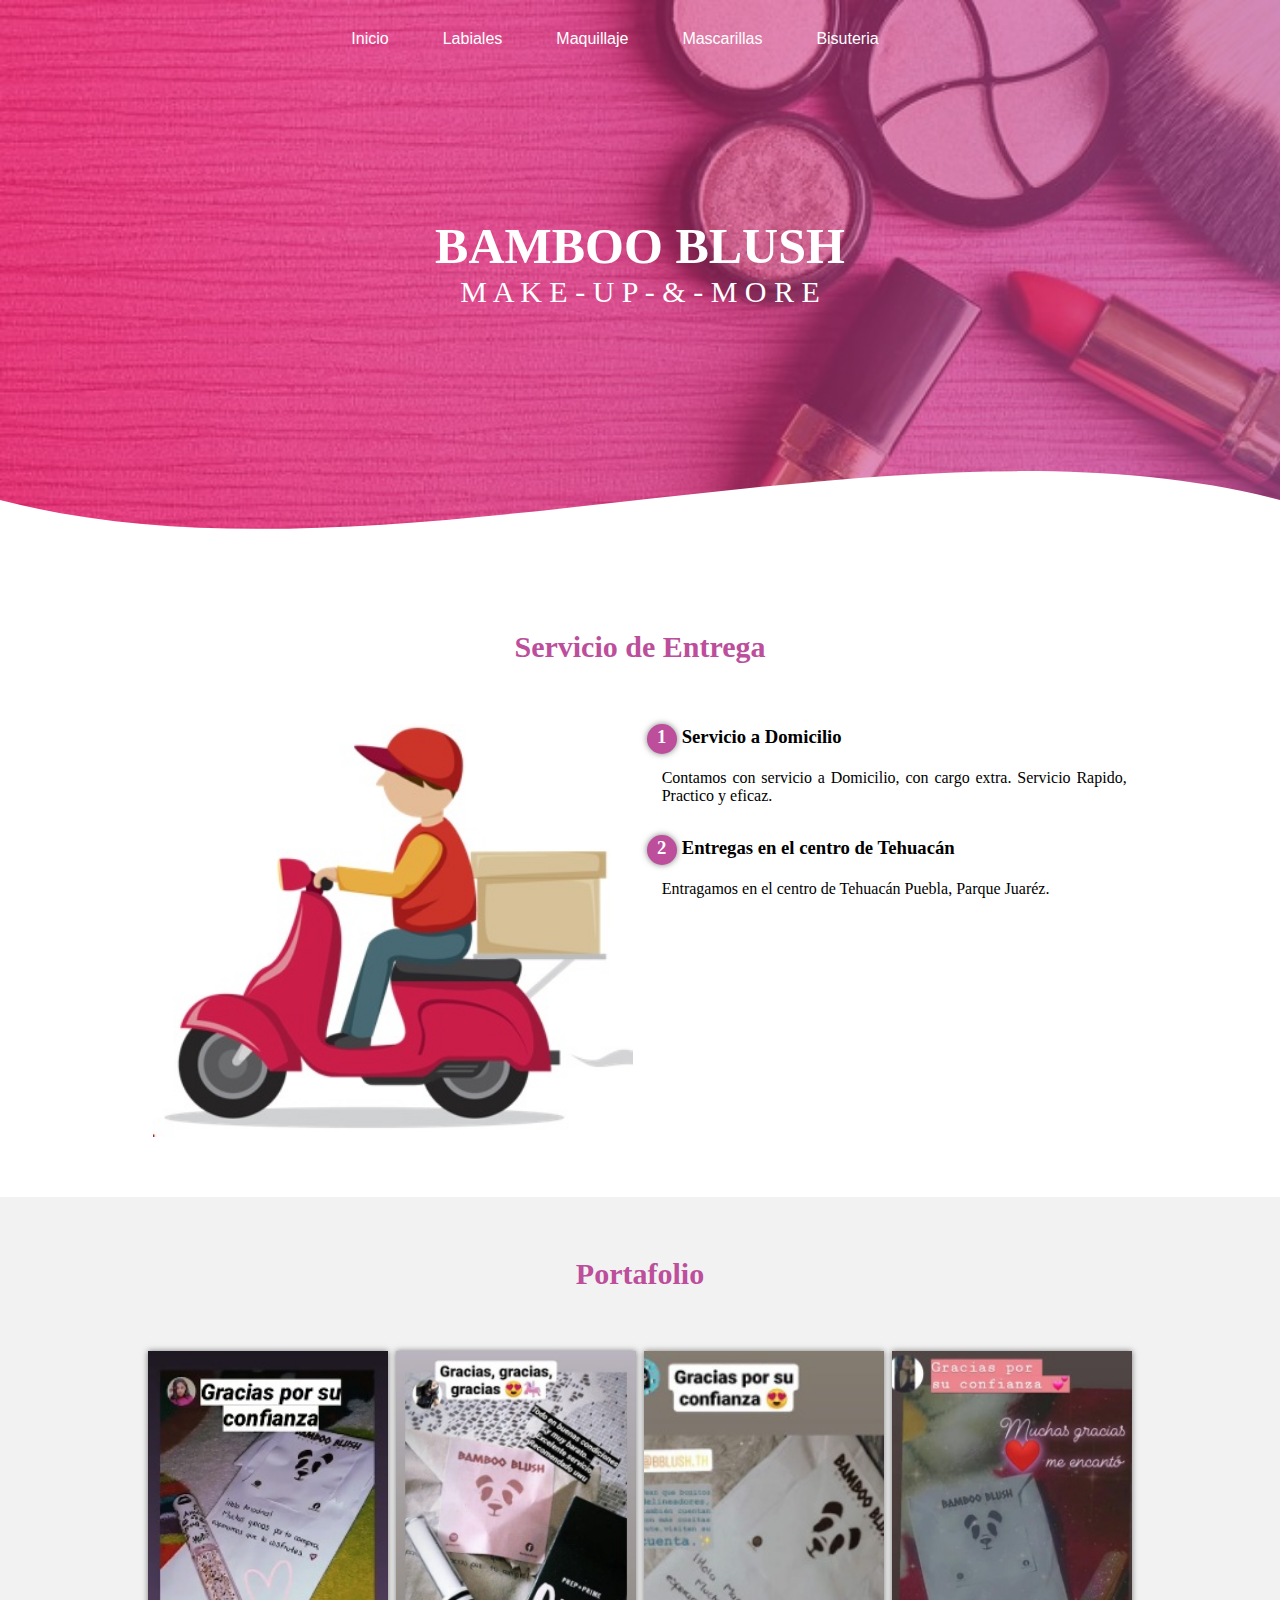
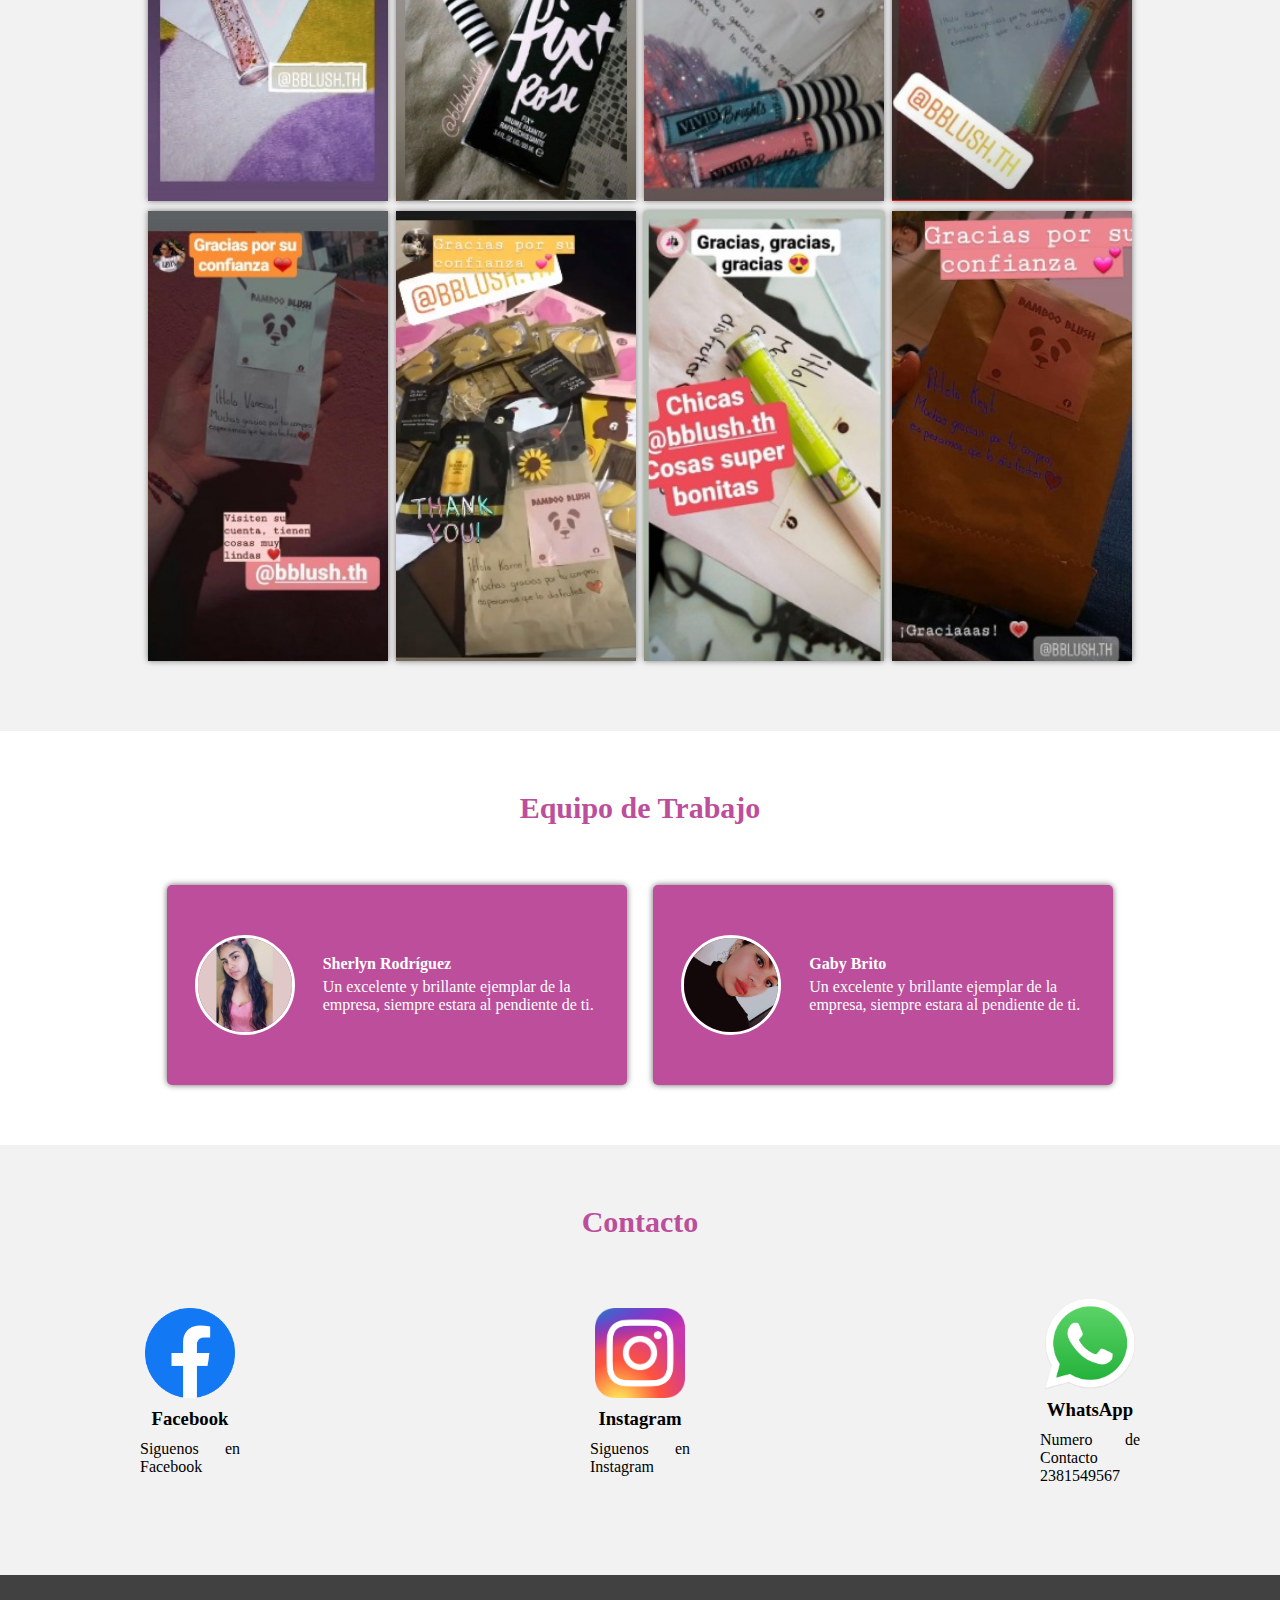
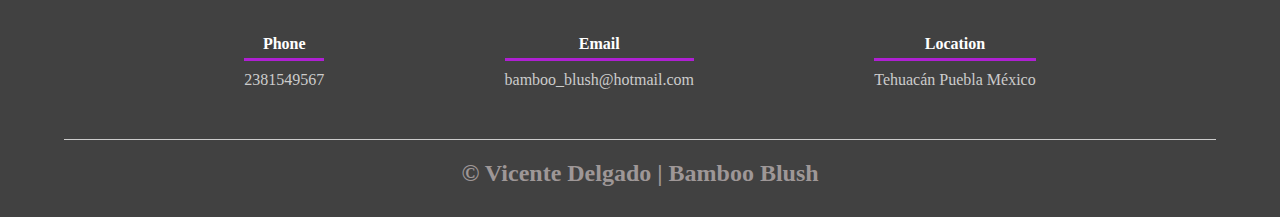
<file: index.html>
<html lang="es">

<head>
    <title>Bamboo Blush</title>
    <meta charset="UTF-8">
    <meta name="viewport" content="width=device-width, initial-scale=1.0">
    <meta http-equiv="X-UA-Compatible" content="ie-edge">
    <link rel="shortcut icon" href="../img/icon.png" type="image/x-icon">
    <link rel="stylesheet" href="../css/estilo.css">
</head>

<body>
    <header>
        <nav>
            <a href="../public_html/index.html">Inicio</a>
            <a href="../public_html/labiales.html">Labiales</a>
            <a href="../public_html/Maquillaje.html">Maquillaje</a>
            <a href="../public_html/mascarillas.html">Mascarillas</a>
            <a href="../public_html/Bisuteria.html">Bisuteria</a>
        </nav>
        <section class="textos-header">
            <h1>BAMBOO BLUSH</h1>
            <h2>M A K E - U P - & - M O R E</h2>
        </section>
        <div class="wave" style="height: 150px; overflow: hidden;"><svg viewBox="0 0 500 150" preserveAspectRatio="none"
                style="height: 100%; width: 100%;">
                <path d="M0.00,49.98 C150.00,150.00 349.20,-50.00 500.00,49.98 L500.00,150.00 L0.00,150.00 Z"
                    style="stroke: none; fill: #fff;"></path>
            </svg></div>
    </header>
    <main>
        <section class="contenedor sobre-nosotros">
            <h2 class="titulo">Servicio de Entrega</h2>
            <div class="contenedor-sobre-nosotros">
                <img src="../img/moto.jpg" alt="" class="imagen-about-us">
                <div class="contenido-textos">
                    <h3><span>1</span>Servicio a Domicilio</h3>
                    <p>Contamos con servicio a Domicilio, con cargo extra. Servicio Rapido, Practico y eficaz.</p>
                    <h3><span>2</span>Entregas en el centro de Tehuacán</h3>
                    <p>Entragamos en el centro de Tehuacán Puebla, Parque Juaréz.</p>
                </div>
            </div>
        </section>
        <section class="portafolio">
                <div class="contenedor">
                    <h2 class="titulo">Portafolio</h2>
                    <div class="galeria-port">
                        <div class="imagen-port">
                            <img src="../img/img1.jpg" alt="">
                            <div class="hover-galeria">
                                <img src="../img/icono1.png" alt="">
                                <p>Nuestro trabajo</p>
                            </div>
                        </div>
                        <div class="imagen-port">
                            <img src="../img/img2.jpg" alt="">
                            <div class="hover-galeria">
                                <img src="../img/icono1.png" alt="">
                                <p>Nuestro trabajo</p>
                            </div>
                        </div>
                        <div class="imagen-port">
                            <img src="../img/img3.jpg" alt="">
                            <div class="hover-galeria">
                                <img src="../img/icono1.png" alt="">
                                <p>Nuestro trabajo</p>
                            </div>
                        </div>
                        <div class="imagen-port">
                            <img src="../img/img4.jpg" alt="">
                            <div class="hover-galeria">
                                <img src="../img/icono1.png" alt="">
                                <p>Nuestro trabajo</p>
                            </div>
                        </div>
                        <div class="imagen-port">
                            <img src="../img/img5.jpg" alt="">
                            <div class="hover-galeria">
                                <img src="../img/icono1.png" alt="">
                                <p>Nuestro trabajo</p>
                            </div>
                        </div>
                        <div class="imagen-port">
                            <img src="../img/img6.jpg" alt="">
                            <div class="hover-galeria">
                                <img src="../img/icono1.png" alt="">
                                <p>Nuestro trabajo</p>
                            </div>
                        </div>
                        <div class="imagen-port">
                            <img src="../img/img7.jpg" alt="">
                            <div class="hover-galeria">
                                <img src="../img/icono1.png" alt="">
                                <p>Nuestro trabajo</p>
                            </div>
                        </div>
                        <div class="imagen-port">
                            <img src="../img/img8.jpg" alt="">
                            <div class="hover-galeria">
                                <img src="../img/icono1.png" alt="">
                                <p>Nuestro trabajo</p>
                            </div>
                        </div>
                    </div>
                </div>
            </section>
        <section class="clientes contenedor">
            <h2 class="titulo">Equipo de Trabajo</h2>
            <div class="cards">
                <div class="card">
                    <img src="../img/persona1.jpg" alt="">
                    <div class="contenido-texto-card">
                        <h4>Sherlyn Rodríguez</h4>
                        <p>Un excelente y brillante ejemplar de la empresa, siempre estara al pendiente de ti.</p>
                    </div>
                </div>
                <div class="card">
                    <img src="../img/persona2.jpg" alt="">
                    <div class="contenido-texto-card">
                        <h4>Gaby Brito</h4>
                        <p>Un excelente y brillante ejemplar de la empresa, siempre estara al pendiente de ti.</p>
                    </div>
                </div>
            </div>
        </section>
        <section class="about-services">
            <div class="contenedor">
                <h2 class="titulo">Contacto</h2>
                <div class="servicio-cont">
                    <div class="servicio-ind">
                        <img src="../img/face.jpg" alt="">
                        <h3>Facebook</h3>
                        <p>Siguenos en Facebook</p>
                    </div>
                    <div class="servicio-ind">
                        <img src="../img/insta.png" alt="">
                        <h3>Instagram</h3>
                        <p>Siguenos en Instagram</p>
                    </div>
                    <div class="servicio-ind">
                        <img src="../img/whats.png" alt="">
                        <h3>WhatsApp</h3>
                        <p>Numero de Contacto 2381549567</p>
                    </div>
                </div>
            </div>
        </section>
    </main>
    <footer>
        <div class="contenedor-footer">
            <div class="content-foo">
                <h4>Phone</h4>
                <p>2381549567</p>
            </div>
            <div class="content-foo">
                <h4>Email</h4>
                <p>bamboo_blush@hotmail.com</p>
            </div>
            <div class="content-foo">
                <h4>Location</h4>
                <p>Tehuacán Puebla México</p>
            </div>
        </div>
        <h2 class="titulo-final">&copy; Vicente Delgado | Bamboo Blush</h2>
    </footer>

</body>

</html>
</file>
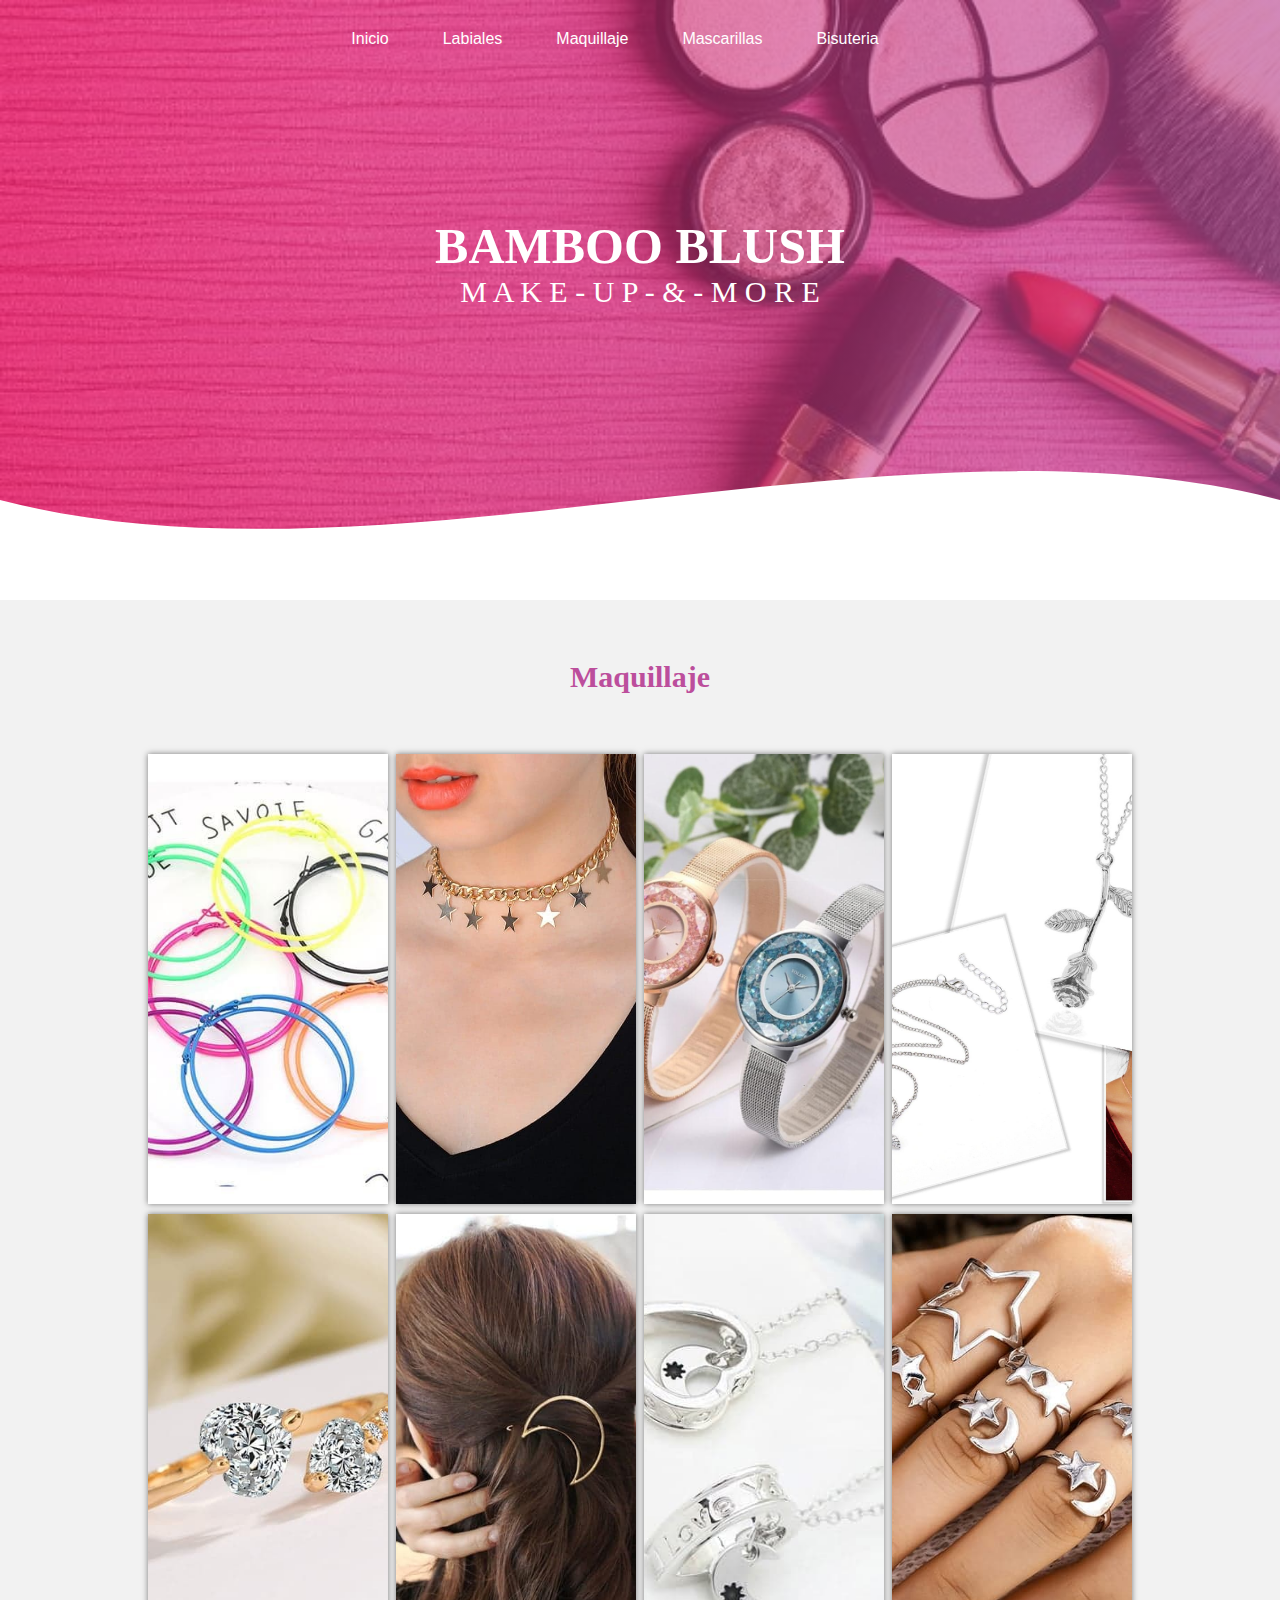
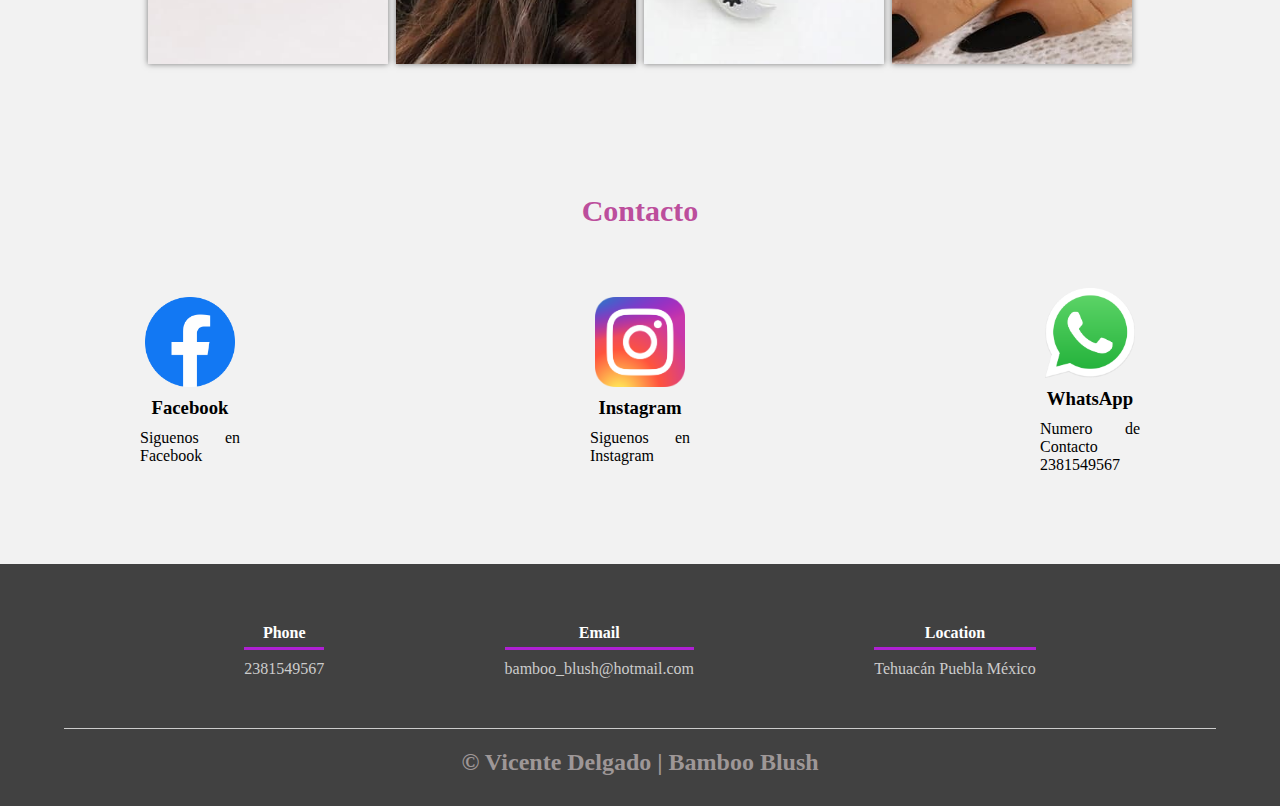
<file: public_html/Bisuteria.html>
<html lang="es">

<head>
    <title>Bamboo Blush</title>
    <meta charset="UTF-8">
    <meta name="viewport" content="width=device-width, initial-scale=1.0">
    <meta http-equiv="X-UA-Compatible" content="ie-edge">
    <link rel="shortcut icon" href="../img/icon.png" type="image/x-icon">
    <link rel="stylesheet" href="../css/estilolabi.css">
</head>

<body>
    <header>
        <nav>
            <a href="../public_html/index.html">Inicio</a>
            <a href="../public_html/labiales.html">Labiales</a>
            <a href="../public_html/Maquillaje.html">Maquillaje</a>
            <a href="../public_html/mascarillas.html">Mascarillas</a>
            <a href="../public_html/Bisuteria.html">Bisuteria</a>
        </nav>
        <section class="textos-header">
            <h1>BAMBOO BLUSH</h1>
            <h2>M A K E - U P - & - M O R E</h2>
        </section>
        <div class="wave" style="height: 150px; overflow: hidden;"><svg viewBox="0 0 500 150" preserveAspectRatio="none"
                style="height: 100%; width: 100%;">
                <path d="M0.00,49.98 C150.00,150.00 349.20,-50.00 500.00,49.98 L500.00,150.00 L0.00,150.00 Z"
                    style="stroke: none; fill: #fff;"></path>
            </svg></div>
    </header>
    <section class="portafolio">
        <div class="contenedor">
            <div class="fondo2">
                    <h2 class="titulo">Maquillaje</h2>
                <div class="galeria-port">
                    <div class="imagen-port">
                        <img src="../img/bis1.jpg" alt="">
                    </div>
                    <div class="imagen-port">
                        <img src="../img/bis2.jpg" alt="">
                    </div>
                    <div class="imagen-port">
                        <img src="../img/bis3.jpg" alt="">
                        </div>
                    <div class="imagen-port">
                        <img src="../img/bis4.jpg" alt=""> 
                    </div>
                    <div class="imagen-port">
                        <img src="../img/bis5.jpg" alt="">
                    </div>
                    <div class="imagen-port">
                        <img src="../img/bis6.jpg" alt="">
                    </div>
                    <div class="imagen-port">
                        <img src="../img/bis7.jpg" alt="">
                    </div>
                    <div class="imagen-port">
                        <img src="../img/bis8.jpg" alt="">
                        </div>
                    </div>
                </div>
            </div>
        </div>
    </section>
    <section class="about-services">
            <div class="contenedor">
                <h2 class="titulo">Contacto</h2>
                <div class="servicio-cont">
                    <div class="servicio-ind">
                        <img src="../img/face.jpg" alt="">
                        <h3>Facebook</h3>
                        <p>Siguenos en Facebook</p>
                    </div>
                    <div class="servicio-ind">
                        <img src="../img/insta.png" alt="">
                        <h3>Instagram</h3>
                        <p>Siguenos en Instagram</p>
                    </div>
                    <div class="servicio-ind">
                        <img src="../img/whats.png" alt="">
                        <h3>WhatsApp</h3>
                        <p>Numero de Contacto 2381549567</p>
                    </div>
                </div>
            </div>
        </section>
    </main>
    <footer>
        <div class="contenedor-footer">
            <div class="content-foo">
                <h4>Phone</h4>
                <p>2381549567</p>
            </div>
            <div class="content-foo">
                <h4>Email</h4>
                <p>bamboo_blush@hotmail.com</p>
            </div>
            <div class="content-foo">
                <h4>Location</h4>
                <p>Tehuacán Puebla México</p>
            </div>
        </div>
        <h2 class="titulo-final">&copy; Vicente Delgado | Bamboo Blush</h2>
    </footer>

</body>

</html>
</file>
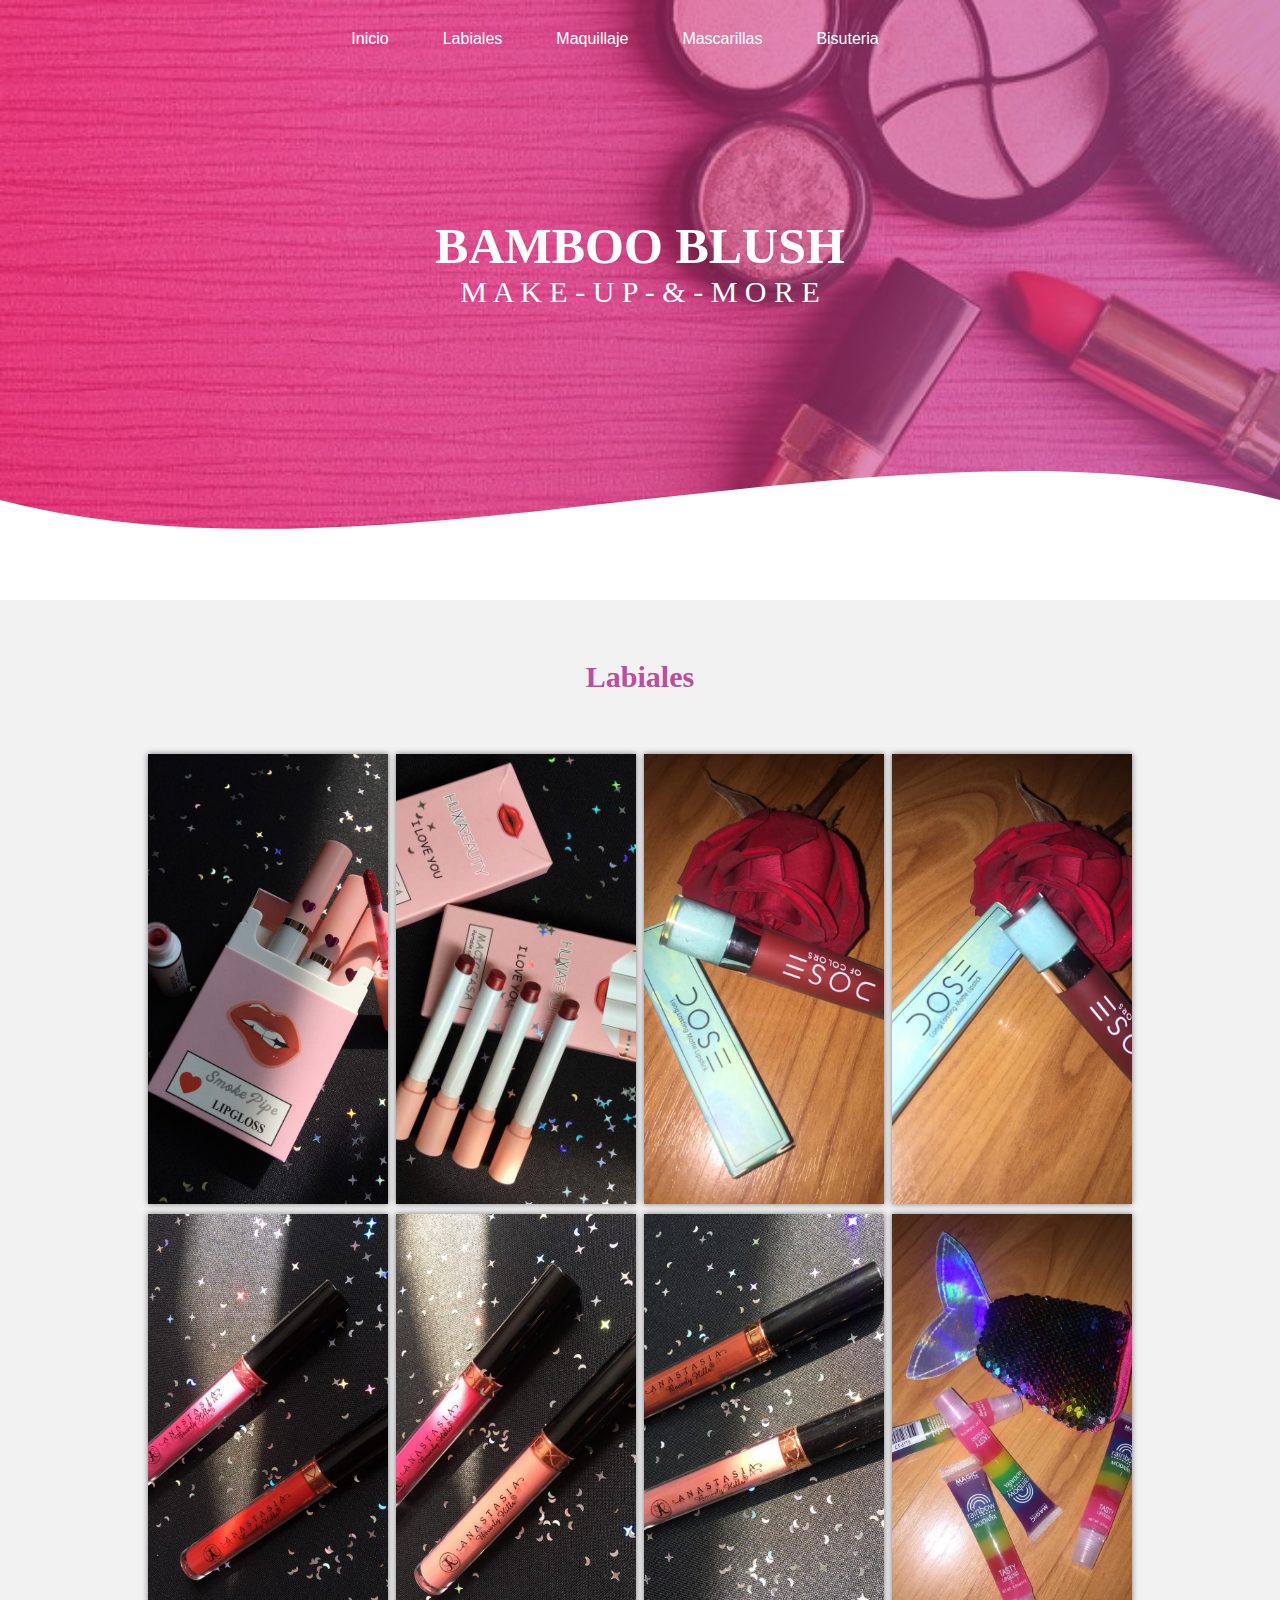
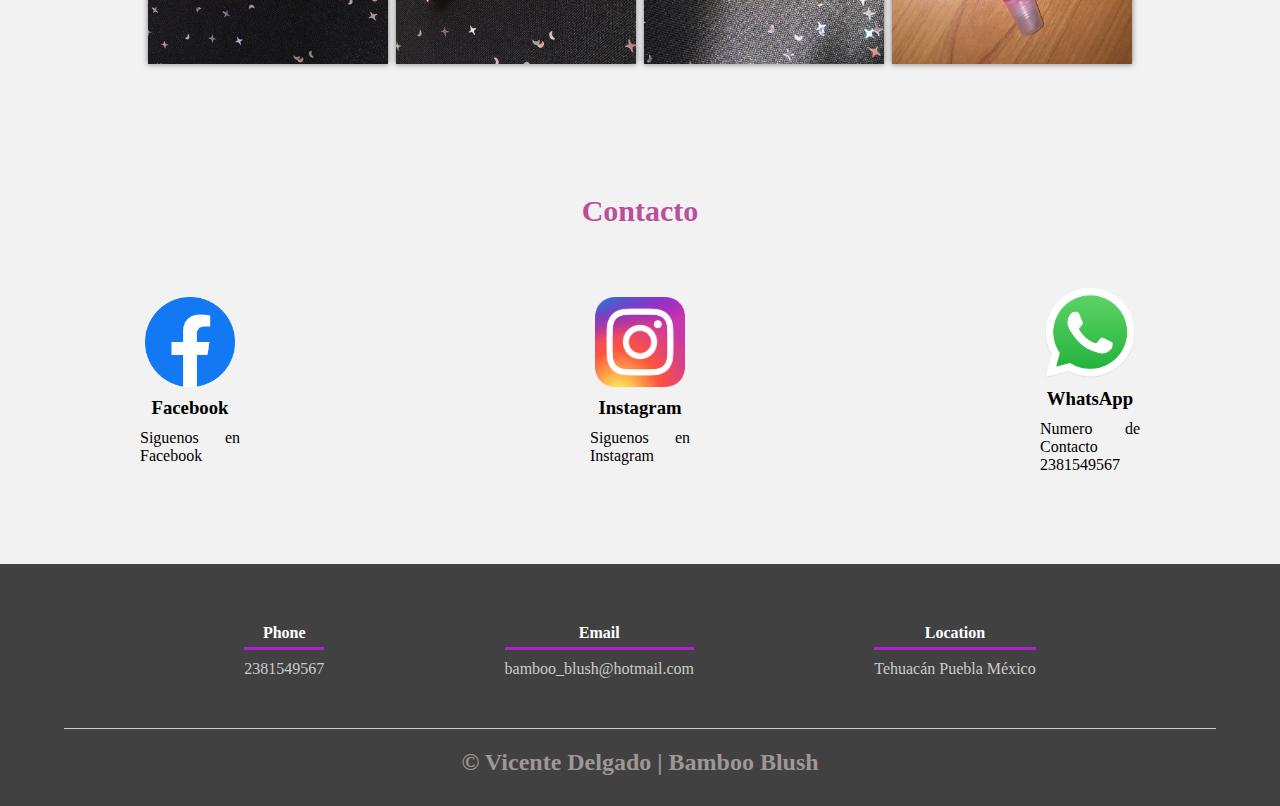
<file: public_html/labiales.html>
<html lang="es">

<head>
    <title>Bamboo Blush</title>
    <meta charset="UTF-8">
    <meta name="viewport" content="width=device-width, initial-scale=1.0">
    <meta http-equiv="X-UA-Compatible" content="ie-edge">
    <link rel="shortcut icon" href="../img/icon.png" type="image/x-icon">
    <link rel="stylesheet" href="../css/estilolabi.css">
</head>

<body>
    <header>
        <nav>
            <a href="../public_html/index.html">Inicio</a>
            <a href="../public_html/labiales.html">Labiales</a>
            <a href="../public_html/Maquillaje.html">Maquillaje</a>
            <a href="../public_html/mascarillas.html">Mascarillas</a>
            <a href="../public_html/Bisuteria.html">Bisuteria</a>
        </nav>
        <section class="textos-header">
            <h1>BAMBOO BLUSH</h1>
            <h2>M A K E - U P - & - M O R E</h2>
        </section>
        <div class="wave" style="height: 150px; overflow: hidden;"><svg viewBox="0 0 500 150" preserveAspectRatio="none"
                style="height: 100%; width: 100%;">
                <path d="M0.00,49.98 C150.00,150.00 349.20,-50.00 500.00,49.98 L500.00,150.00 L0.00,150.00 Z"
                    style="stroke: none; fill: #fff;"></path>
            </svg></div>
    </header>
    <section class="portafolio">
        <div class="contenedor">
            <div class="fondo2">
                    <h2 class="titulo">Labiales</h2>
                <div class="galeria-port">
                    <div class="imagen-port">
                        <img src="../img/lab1.jpg" alt="">
                    </div>
                    <div class="imagen-port">
                        <img src="../img/lab2.jpg" alt="">
                    </div>
                    <div class="imagen-port">
                        <img src="../img/lab3.jpg" alt="">
                        </div>
                    <div class="imagen-port">
                        <img src="../img/lab4.jpg" alt=""> 
                    </div>
                    <div class="imagen-port">
                        <img src="../img/lab5.jpg" alt="">
                    </div>
                    <div class="imagen-port">
                        <img src="../img/lab6.jpg" alt="">
                    </div>
                    <div class="imagen-port">
                        <img src="../img/lab7.jpg" alt="">
                    </div>
                    <div class="imagen-port">
                        <img src="../img/lab8.jpg" alt="">
                        </div>
                    </div>
                </div>
            </div>
        </div>
    </section>
    <section class="about-services">
            <div class="contenedor">
                <h2 class="titulo">Contacto</h2>
                <div class="servicio-cont">
                    <div class="servicio-ind">
                        <img src="../img/face.jpg" alt="">
                        <h3>Facebook</h3>
                        <p>Siguenos en Facebook</p>
                    </div>
                    <div class="servicio-ind">
                        <img src="../img/insta.png" alt="">
                        <h3>Instagram</h3>
                        <p>Siguenos en Instagram</p>
                    </div>
                    <div class="servicio-ind">
                        <img src="../img/whats.png" alt="">
                        <h3>WhatsApp</h3>
                        <p>Numero de Contacto 2381549567</p>
                    </div>
                </div>
            </div>
        </section>
    </main>
    <footer>
        <div class="contenedor-footer">
            <div class="content-foo">
                <h4>Phone</h4>
                <p>2381549567</p>
            </div>
            <div class="content-foo">
                <h4>Email</h4>
                <p>bamboo_blush@hotmail.com</p>
            </div>
            <div class="content-foo">
                <h4>Location</h4>
                <p>Tehuacán Puebla México</p>
            </div>
        </div>
        <h2 class="titulo-final">&copy; Vicente Delgado | Bamboo Blush</h2>
    </footer>

</body>

</html>
</file>
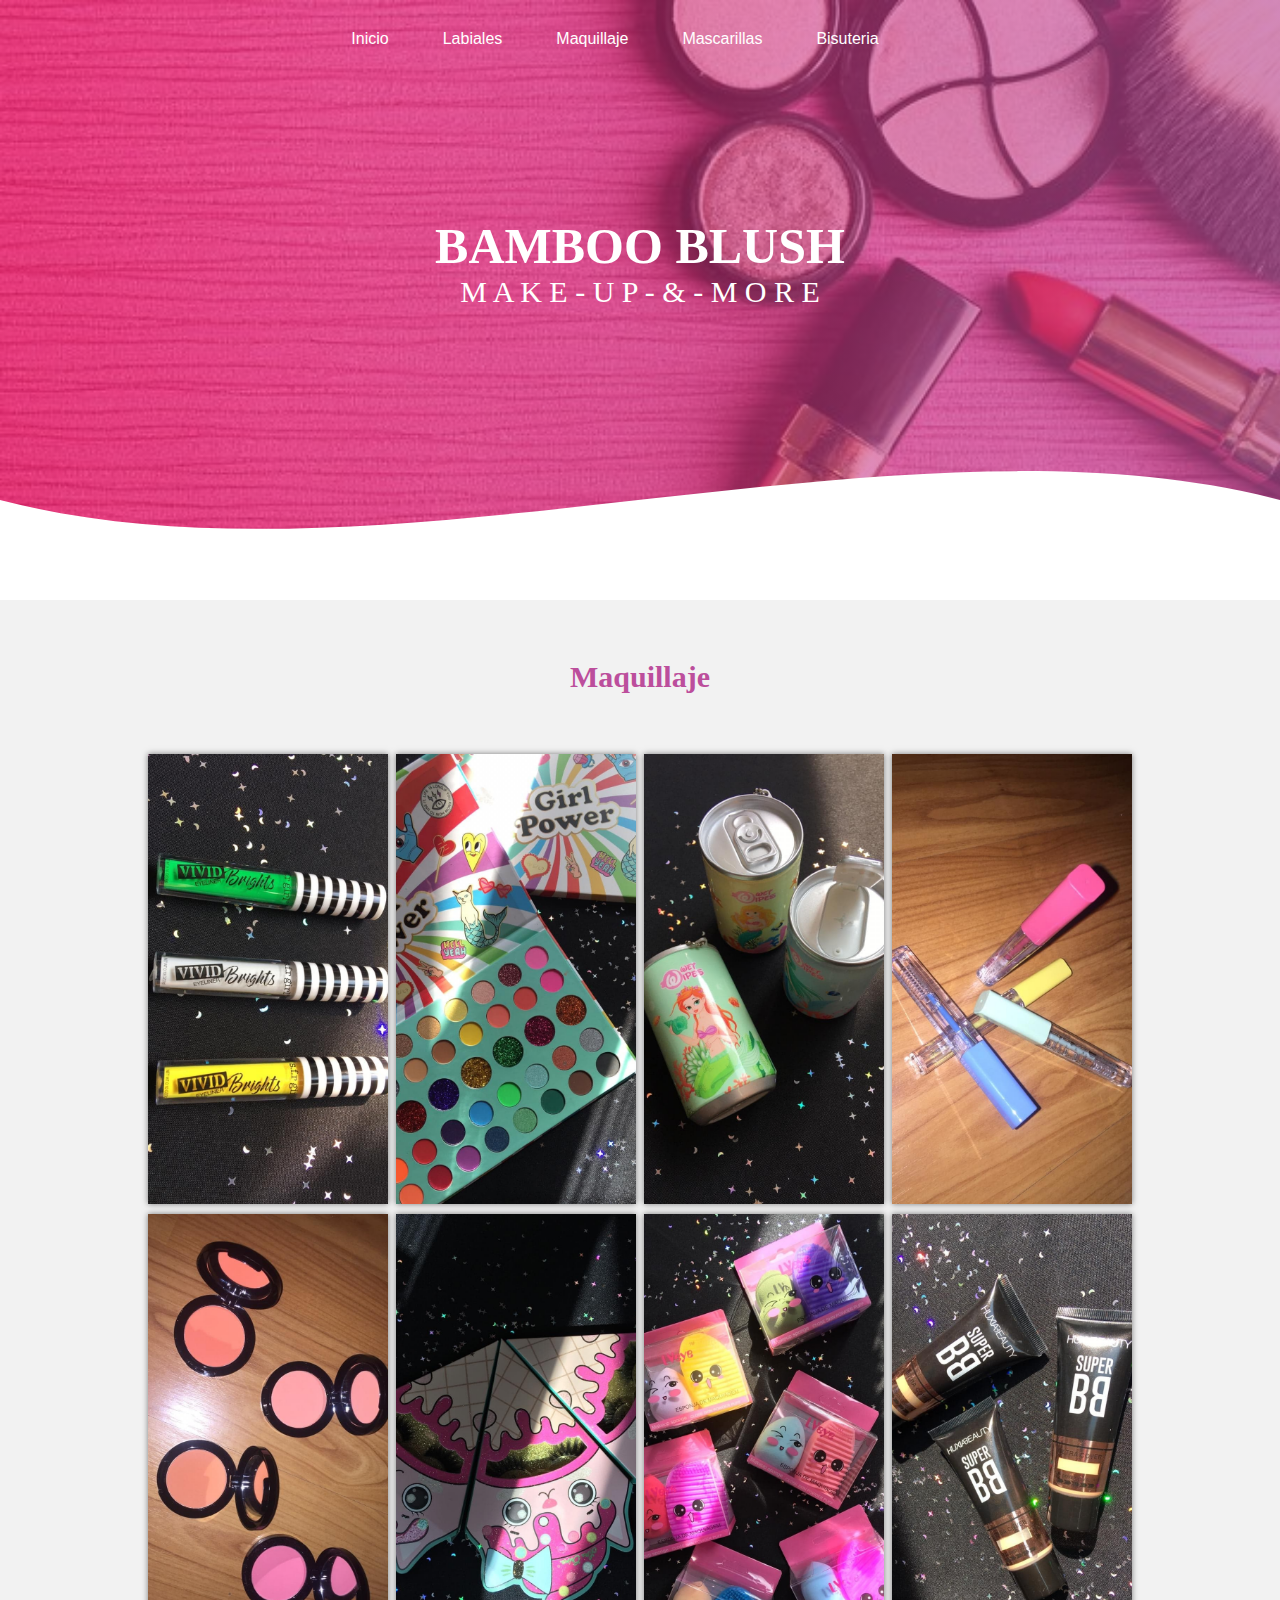
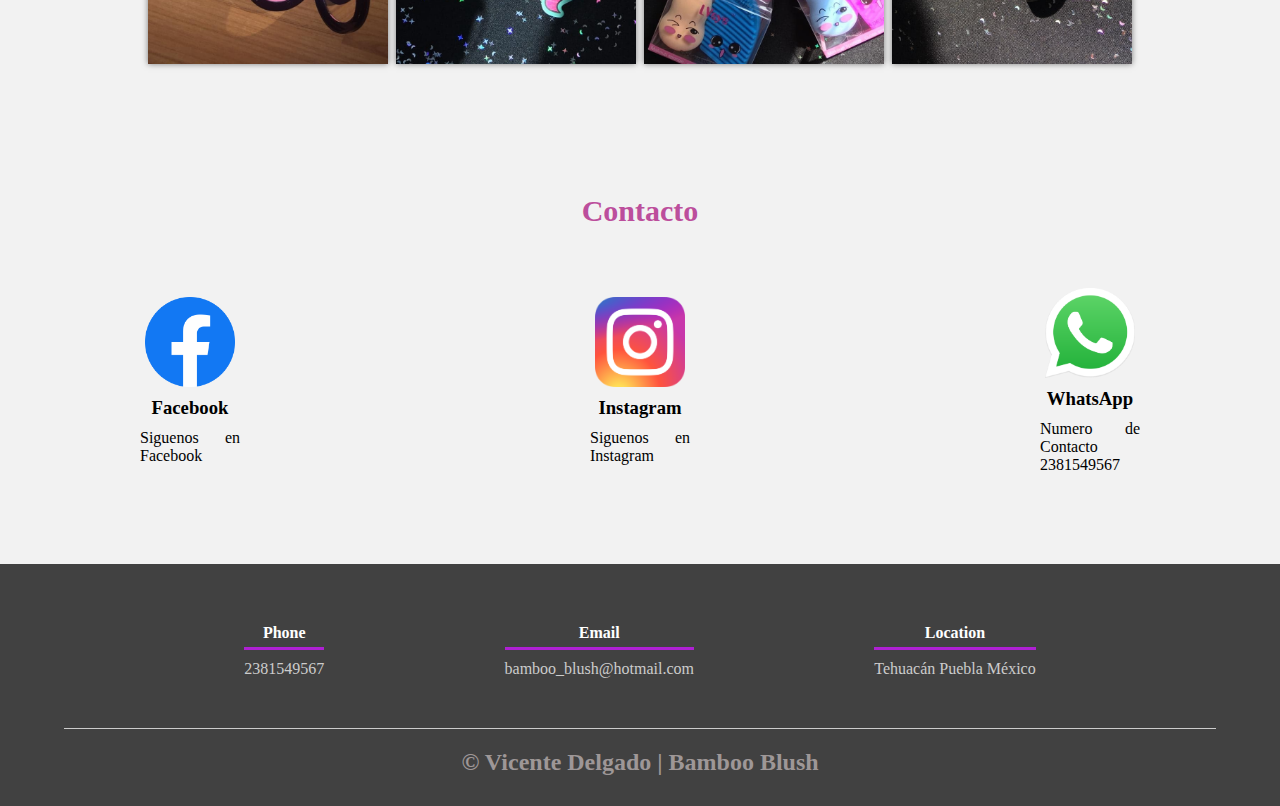
<file: public_html/Maquillaje.html>
<html lang="es">

<head>
    <title>Bamboo Blush</title>
    <meta charset="UTF-8">
    <meta name="viewport" content="width=device-width, initial-scale=1.0">
    <meta http-equiv="X-UA-Compatible" content="ie-edge">
    <link rel="shortcut icon" href="../img/icon.png" type="image/x-icon">
    <link rel="stylesheet" href="../css/estilolabi.css">
</head>

<body>
    <header>
        <nav>
            <a href="../public_html/index.html">Inicio</a>
            <a href="../public_html/labiales.html">Labiales</a>
            <a href="../public_html/Maquillaje.html">Maquillaje</a>
            <a href="../public_html/mascarillas.html">Mascarillas</a>
            <a href="../public_html/Bisuteria.html">Bisuteria</a>
        </nav>
        <section class="textos-header">
            <h1>BAMBOO BLUSH</h1>
            <h2>M A K E - U P - & - M O R E</h2>
        </section>
        <div class="wave" style="height: 150px; overflow: hidden;"><svg viewBox="0 0 500 150" preserveAspectRatio="none"
                style="height: 100%; width: 100%;">
                <path d="M0.00,49.98 C150.00,150.00 349.20,-50.00 500.00,49.98 L500.00,150.00 L0.00,150.00 Z"
                    style="stroke: none; fill: #fff;"></path>
            </svg></div>
    </header>
    <section class="portafolio">
        <div class="contenedor">
            <div class="fondo2">
                    <h2 class="titulo">Maquillaje</h2>
                <div class="galeria-port">
                    <div class="imagen-port">
                        <img src="../img/maq1.jpg" alt="">
                    </div>
                    <div class="imagen-port">
                        <img src="../img/maq2.jpg" alt="">
                    </div>
                    <div class="imagen-port">
                        <img src="../img/maq3.jpg" alt="">
                        </div>
                    <div class="imagen-port">
                        <img src="../img/maq4.jpg" alt=""> 
                    </div>
                    <div class="imagen-port">
                        <img src="../img/maq5.jpg" alt="">
                    </div>
                    <div class="imagen-port">
                        <img src="../img/maq6.jpg" alt="">
                    </div>
                    <div class="imagen-port">
                        <img src="../img/maq.jpg" alt="">
                    </div>
                    <div class="imagen-port">
                        <img src="../img/maq8.jpg" alt="">
                        </div>
                    </div>
                </div>
            </div>
        </div>
    </section>
    <section class="about-services">
            <div class="contenedor">
                <h2 class="titulo">Contacto</h2>
                <div class="servicio-cont">
                    <div class="servicio-ind">
                        <img src="../img/face.jpg" alt="">
                        <h3>Facebook</h3>
                        <p>Siguenos en Facebook</p>
                    </div>
                    <div class="servicio-ind">
                        <img src="../img/insta.png" alt="">
                        <h3>Instagram</h3>
                        <p>Siguenos en Instagram</p>
                    </div>
                    <div class="servicio-ind">
                        <img src="../img/whats.png" alt="">
                        <h3>WhatsApp</h3>
                        <p>Numero de Contacto 2381549567</p>
                    </div>
                </div>
            </div>
        </section>
    </main>
    <footer>
        <div class="contenedor-footer">
            <div class="content-foo">
                <h4>Phone</h4>
                <p>2381549567</p>
            </div>
            <div class="content-foo">
                <h4>Email</h4>
                <p>bamboo_blush@hotmail.com</p>
            </div>
            <div class="content-foo">
                <h4>Location</h4>
                <p>Tehuacán Puebla México</p>
            </div>
        </div>
        <h2 class="titulo-final">&copy; Vicente Delgado | Bamboo Blush</h2>
    </footer>

</body>

</html>
</file>
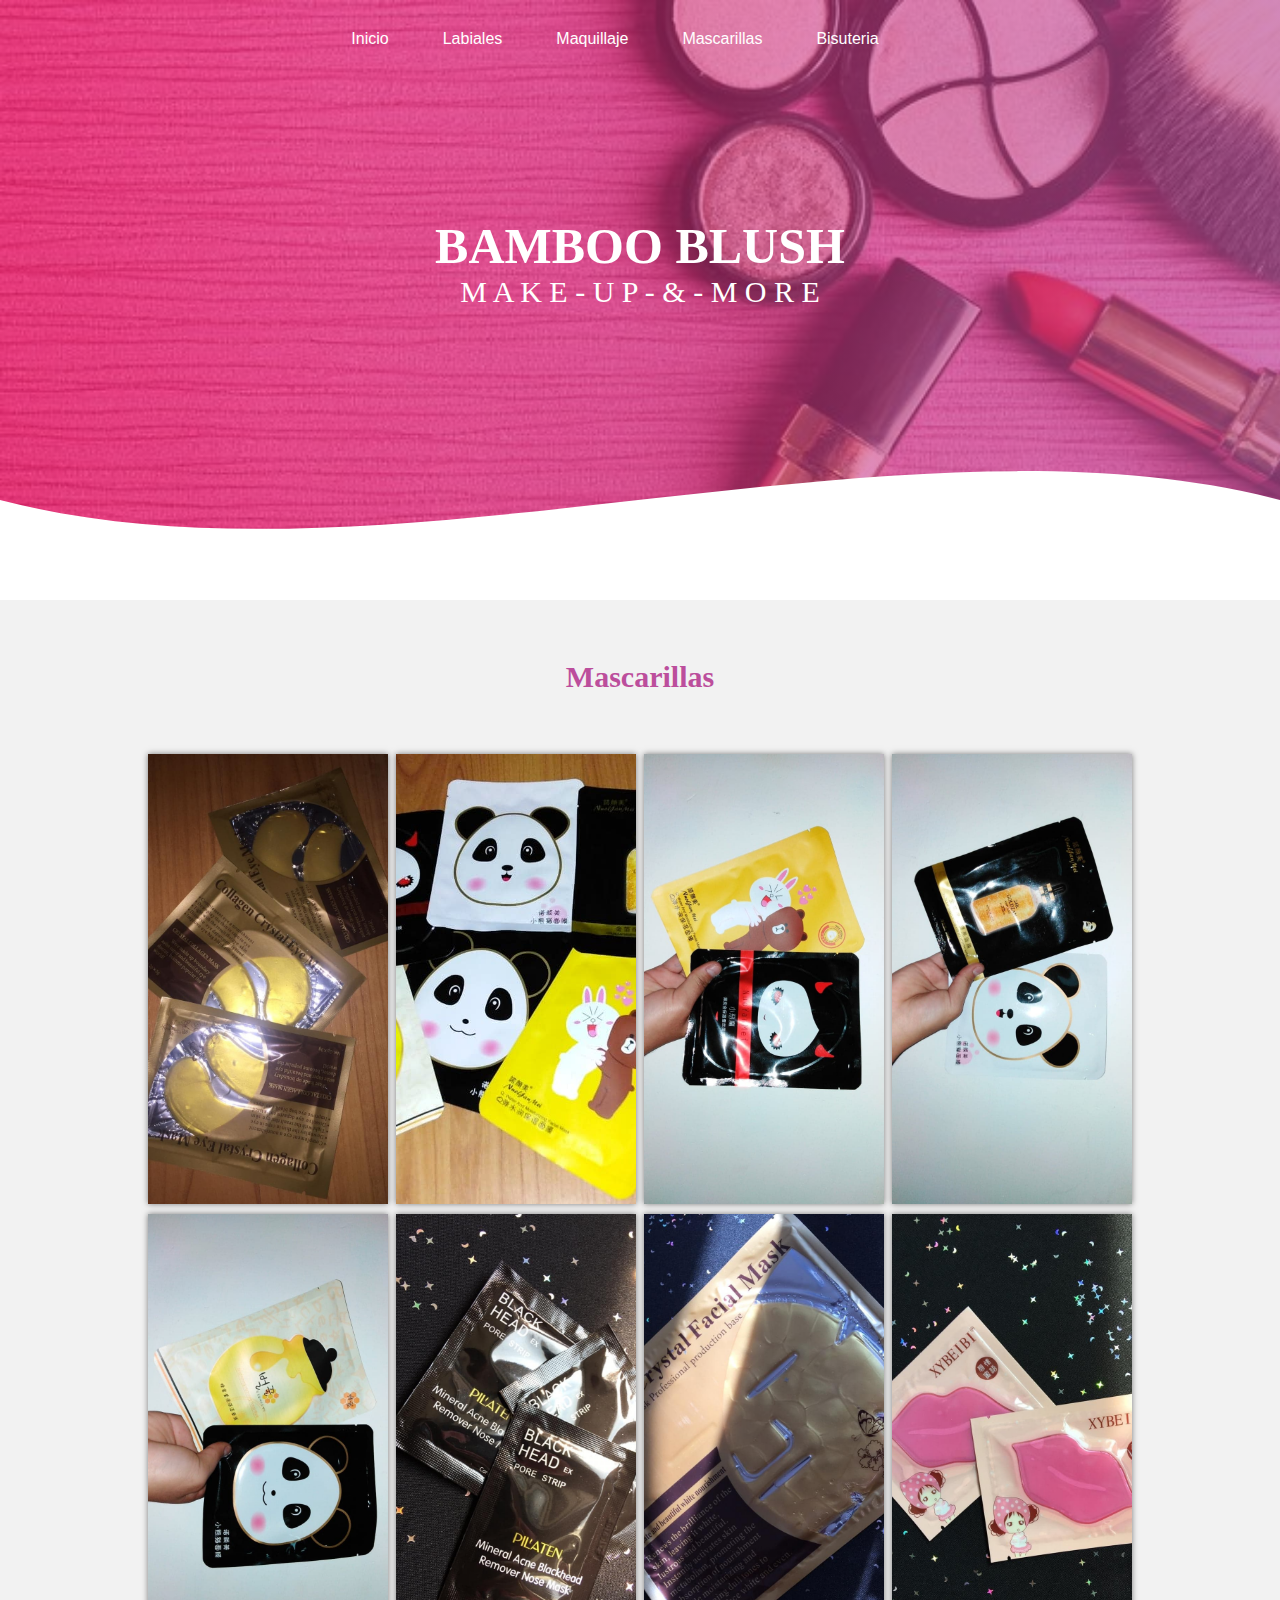
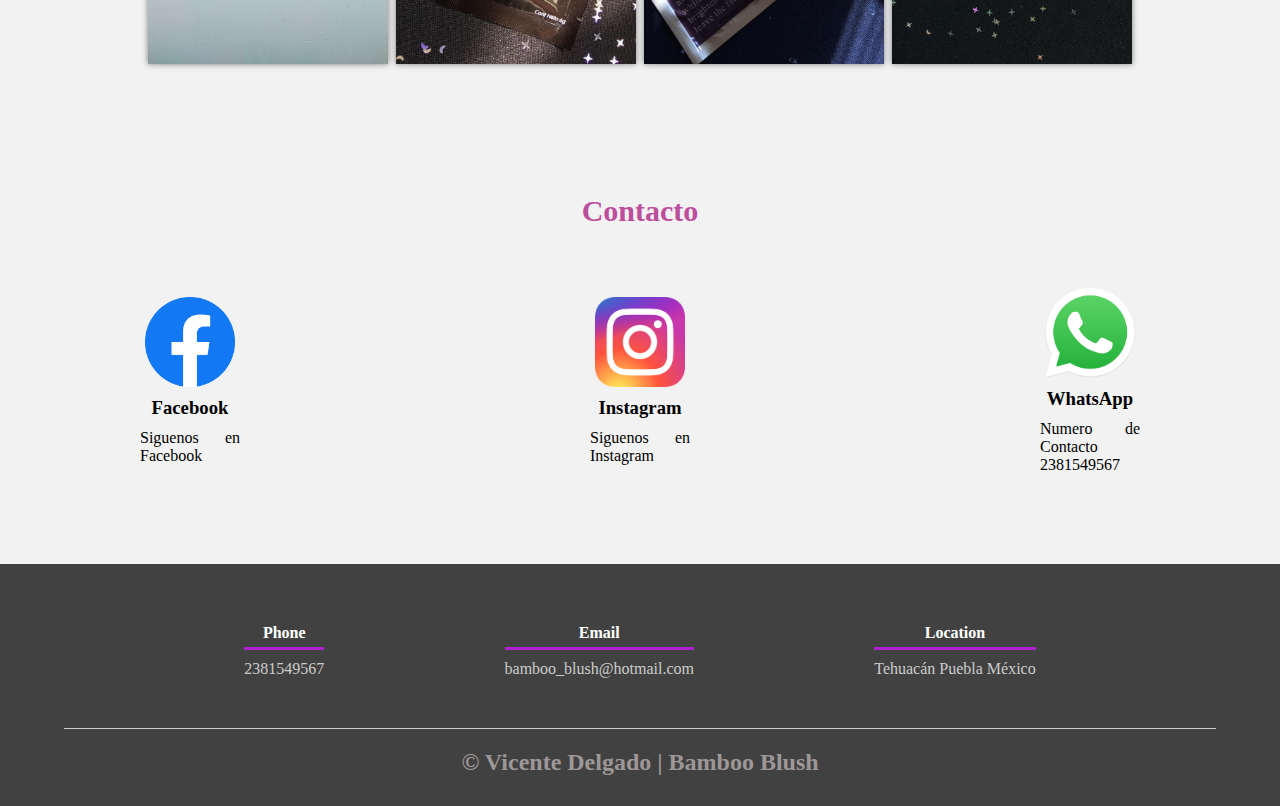
<file: public_html/mascarillas.html>
<html lang="es">

<head>
    <title>Bamboo Blush</title>
    <meta charset="UTF-8">
    <meta name="viewport" content="width=device-width, initial-scale=1.0">
    <meta http-equiv="X-UA-Compatible" content="ie-edge">
    <link rel="shortcut icon" href="../img/icon.png" type="image/x-icon">
    <link rel="stylesheet" href="../css/estilolabi.css">
</head>

<body>
    <header>
        <nav>
            <a href="../public_html/index.html">Inicio</a>
            <a href="../public_html/labiales.html">Labiales</a>
            <a href="../public_html/Maquillaje.html">Maquillaje</a>
            <a href="../public_html/mascarillas.html">Mascarillas</a>
            <a href="../public_html/Bisuteria.html">Bisuteria</a>
        </nav>
        <section class="textos-header">
            <h1>BAMBOO BLUSH</h1>
            <h2>M A K E - U P - & - M O R E</h2>
        </section>
        <div class="wave" style="height: 150px; overflow: hidden;"><svg viewBox="0 0 500 150" preserveAspectRatio="none"
                style="height: 100%; width: 100%;">
                <path d="M0.00,49.98 C150.00,150.00 349.20,-50.00 500.00,49.98 L500.00,150.00 L0.00,150.00 Z"
                    style="stroke: none; fill: #fff;"></path>
            </svg></div>
    </header>
    <section class="portafolio">
        <div class="contenedor">
            <div class="fondo2">
                    <h2 class="titulo">Mascarillas</h2>
                <div class="galeria-port">
                    <div class="imagen-port">
                        <img src="../img/mas1.jpg" alt="">
                    </div>
                    <div class="imagen-port">
                        <img src="../img/mas2.jpg" alt="">
                    </div>
                    <div class="imagen-port">
                        <img src="../img/mas3.jpg" alt="">
                        </div>
                    <div class="imagen-port">
                        <img src="../img/mas4.jpg" alt=""> 
                    </div>
                    <div class="imagen-port">
                        <img src="../img/mas5.jpg" alt="">
                    </div>
                    <div class="imagen-port">
                        <img src="../img/mas6.jpg" alt="">
                    </div>
                    <div class="imagen-port">
                        <img src="../img/mas7.jpg" alt="">
                    </div>
                    <div class="imagen-port">
                        <img src="../img/mas8.jpg" alt="">
                        </div>
                    </div>
                </div>
            </div>
        </div>
    </section>
    <section class="about-services">
            <div class="contenedor">
                <h2 class="titulo">Contacto</h2>
                <div class="servicio-cont">
                    <div class="servicio-ind">
                        <img src="../img/face.jpg" alt="">
                        <h3>Facebook</h3>
                        <p>Siguenos en Facebook</p>
                    </div>
                    <div class="servicio-ind">
                        <img src="../img/insta.png" alt="">
                        <h3>Instagram</h3>
                        <p>Siguenos en Instagram</p>
                    </div>
                    <div class="servicio-ind">
                        <img src="../img/whats.png" alt="">
                        <h3>WhatsApp</h3>
                        <p>Numero de Contacto 2381549567</p>
                    </div>
                </div>
            </div>
        </section>
    </main>
    <footer>
        <div class="contenedor-footer">
            <div class="content-foo">
                <h4>Phone</h4>
                <p>2381549567</p>
            </div>
            <div class="content-foo">
                <h4>Email</h4>
                <p>bamboo_blush@hotmail.com</p>
            </div>
            <div class="content-foo">
                <h4>Location</h4>
                <p>Tehuacán Puebla México</p>
            </div>
        </div>
        <h2 class="titulo-final">&copy; Vicente Delgado | Bamboo Blush</h2>
    </footer>

</body>
</html>
</file>
<file: css/estilo.css>
* {
    margin: 0;
    padding: 0;
    box-sizing: border-box;
}

body {
    font-family: 'open sans';
}

.contenedor {
    padding: 60px 0;
    width: 90%;
    max-width: 1000px;
    margin: auto;
    overflow: hidden;
}

.titulo {
    color: #bc4e9c;
    font-size: 30px;
    text-align: center;
    margin-bottom: 60px;
}

/* Header */

header {
    width: 100%;
    height: 600px;
    background: #bc4e9c;
    /* fallback for old browsers */
    background: -webkit-linear-gradient(to right, hsla(340, 95%, 50%, 0.459), hsla(317, 45%, 52%, 0.664)), url(../img/portada.jpg);
    /* Chrome 10-25, Safari 5.1-6 */
    background: linear-gradient(to right, hsla(340, 95%, 50%, 0.459), hsla(317, 45%, 52%, 0.664)), url(../img/portada.jpg);
    /* W3C, IE 10+/ Edge, Firefox 16+, Chrome 26+, Opera 12+, Safari 7+ */
    background-size: cover;
    background-attachment: fixed;
    position: relative;
}

nav{
    text-align: center;
    padding: 30px 0 0 0;
}

nav > a{
    color:#fff;
    font-weight: 300;
    text-decoration: none;
    margin-right: 50px;
    font-family:sans-serif;
}

nav > a:hover{
    text-decoration: underline;
}

header .textos-header{
    display: flex;
    height: 430px;
    width: 100%;
    align-items: center;
    justify-content: center;
    flex-direction: column;
    text-align: center;
}

.textos-header h1{
    font-size: 50px;
    color:#fff;
}

.textos-header h2{
    font-size: 30px;
    font-family: 'Lucida Sans';
    font-weight: 300;
    color:#fff;
}

.wave{
    position: absolute;
    bottom: 0;
    width: 100%;
}

/* About us */

main .sobre-nosotros{
    padding: 30px 0 60px 0;
}
.contenedor-sobre-nosotros{
    display: flex;
    justify-content: space-evenly;
}

.imagen-about-us{
    width: 48%;
}

.sobre-nosotros .contenido-textos{
    width: 48%;
}

.contenido-textos h3{
    margin-bottom: 15px;
}

.contenido-textos h3 span{
    background: #bc4e9c;
    color: #fff;
    border-radius: 50%;
    display: inline-block;
    text-align: center;
    width: 30px;
    height: 30px;
    padding: 2px;
    box-shadow: 0 0 6px 0 rgba(0, 0, 0, .5);
    margin-right: 5px;
}

.contenido-textos p{
    padding: 0px 0px 30px 15px;
    font-weight: 300;
    text-align: justify;
}

/* Galeria */


.portafolio{
    background: #f2f2f2;
}

.galeria-port{
    display: flex;
    justify-content: space-evenly;
    flex-wrap: wrap;
}

.imagen-port{
    width: 240px;
    margin-bottom: 10px;
    overflow: hidden;
    position: relative;
    cursor: pointer;
    box-shadow: 0 0 6px 0 rgba(0, 0, 0, .5);
}

.imagen-port > img{
    width: 240px;
    height: 450px;
    object-fit: cover;
    display: block;
}

.hover-galeria{
    position: absolute;
    width: 100px;
    height: 100px;
    top: 200;
    transform: scale(0);
    background: #bc4e9c(273,91%,27%, 0.7);
    transition: transform .5s;
    display: flex;
    justify-content: center;
    align-items: center;
    flex-direction: column;
}

.hover-galeria img{
    width: 100px;
}

.hover-galeria p{
    color: #fff;
}

.imagen-port:hover .hover-galeria{
    transform: scale(1);
}

/* Clients */

.cards{
    display: flex;
    justify-content: space-evenly;
}

.cards .card{
    background: #bc4e9c;
    display: flex;
    width: 46%;
    height: 200px;
    align-items: center;
    justify-content: space-evenly;
    border-radius: 5px;
    box-shadow: 0 0 6px 0 rgba(0, 0, 0, 0.6);
}

.cards .card img{
    width: 100px;
    height: 100px;
    object-fit: cover;
    border: 3px solid #fff;
    border-radius: 50%;
    display: block;
}

.cards .card > .contenido-texto-card{
    width: 60%;
    color: #fff;
}

.cards .card > .contenido-texto-card p{
    font-weight: 300;
    padding-top: 5px;
}

/*  Our team */

.about-services{
    background: #f2f2f2;
    padding-bottom: 30px;
}


.servicio-cont{
    display:flex;
    justify-content: space-between;
    align-items: center;
}

.servicio-ind{
    width: 10%;
    text-align: center;
}

.servicio-ind img{
    width: 90%;
}

.servicio-ind h3{
    margin: 10px 0;
}

.servicio-ind p{
    font-weight: 300;
    text-align: justify;
}

/* footer */

footer{
    background: #414141;
    padding: 60px 0 30px 0;
    margin: auto;
    overflow: hidden;
}

.contenedor-footer{
    display: flex;
    width: 90%;
    justify-content: space-evenly;
    margin: auto;
    padding-bottom: 50px;
    border-bottom: 1px solid #ccc;
}

.content-foo{
    text-align: center;
}

.content-foo h4{
    color: #fff;
    border-bottom: 3px solid #af20d3;
    padding-bottom: 5px;
    margin-bottom: 10px;
}

.content-foo p{
    color: #ccc;
}

.titulo-final{
    text-align: center;
    font-size: 24px;
    margin: 20px 0 0 0;
    color: #9e9797;
}

@media screen and (max-width:900px){
    header{
        background-position: center;
    }

    .contenedor-sobre-nosotros{
        flex-direction: column;
        justify-content: center;
        align-items: center;
    }

    .sobre-nosotros .contenido-textos{
        width: 90%;
    }

    .imagen-about-us{
        width: 90%;
    }

    /* Galeria */

    .imagen-port{
        width: 44%;
    }

    /* Clientes */

    .cards{
        flex-direction: column;
        justify-content: center;
        align-items: center;
    }

    .cards .card{
        width: 90%;
    }

    .cards .card:first-child{
        margin-bottom: 30px;
    }

    /* servicios */

    .servicio-cont{
        justify-content: center;
        flex-direction: column;
    }

    .servicio-ind{
        width: 100%;
        text-align: center;
    }

    .servicio-ind:nth-child(1), .servicio-ind:nth-child(2){
        margin-bottom: 60px;
    }

    .servicio-ind img{
        width: 90%;
    }
}

@media screen and (max-width:500px){
    nav{
        text-align: center;
        padding: 30px 0 0 0;
    }

    nav > a{
        margin-right: 5px;
    }

    .textos-header h1{
        font-size: 35px;
    }

    .textos-header h2{
        font-size: 20px;
    }

    /* ABOUT US */

    .imagen-about-us{
        margin-bottom: 60px;
        width: 99%;
    }

    .sobre-nosotros .contenido-textos{
        width: 95%;
    }

    /* Galeria */

    .imagen-port{
        width: 95%;
    }

    /* Clients */

    .cards .card{
        height: 450px;
        display: flex;
        flex-direction: column;
        align-items: center;
    }

    .cards .card img{
        width: 90px;
        height: 90px;
    }

    /* Footer */

    .contenedor-footer{
        flex-direction: column;
        border: none;
    }

    .content-foo{
        margin-bottom: 20px;
        text-align: center;
    }

    .content-foo h4{
        border: none;
    }

    .content-foo p{
        color: #ccc;
        border-bottom: 1px solid #f2f2f2;
        padding-bottom: 20px;
    }

    .titulo-final{
        font-size: 20px;
    }
}
</file>
<file: css/estilolabi.css>
* {
    margin: 0;
    padding: 0;
    box-sizing: border-box;
}

body {
    font-family: 'open sans';
}

.contenedor {
    padding: 60px 0;
    width: 90%;
    max-width: 1000px;
    margin: auto;
    overflow: hidden;
}

.titulo {
    color: #bc4e9c;
    font-size: 30px;
    text-align: center;
    margin-bottom: 60px;
}

/* Header */

header {
    width: 100%;
    height: 600px;
    background: #bc4e9c;
    /* fallback for old browsers */
    background: -webkit-linear-gradient(to right, hsla(340, 95%, 50%, 0.459), hsla(317, 45%, 52%, 0.664)), url(../img/portada.jpg);
    /* Chrome 10-25, Safari 5.1-6 */
    background: linear-gradient(to right, hsla(340, 95%, 50%, 0.459), hsla(317, 45%, 52%, 0.664)), url(../img/portada.jpg);
    /* W3C, IE 10+/ Edge, Firefox 16+, Chrome 26+, Opera 12+, Safari 7+ */
    background-size: cover;
    background-attachment: fixed;
    position: relative;
}

nav{
    text-align: center;
    padding: 30px 0 0 0;
}

nav > a{
    color:#fff;
    font-weight: 300;
    text-decoration: none;
    margin-right: 50px;
    font-family:sans-serif;
}

nav > a:hover{
    text-decoration: underline;
}

header .textos-header{
    display: flex;
    height: 430px;
    width: 100%;
    align-items: center;
    justify-content: center;
    flex-direction: column;
    text-align: center;
}

.textos-header h1{
    font-size: 50px;
    color:#fff;
}

.textos-header h2{
    font-size: 30px;
    font-family: 'Lucida Sans';
    font-weight: 300;
    color:#fff;
}

.wave{
    position: absolute;
    bottom: 0;
    width: 100%;
}
.portafolio{
    background: #f2f2f2;
}

.galeria-port{
    display: flex;
    justify-content: space-evenly;
    flex-wrap: wrap;
}
.imagen-port{
    width: 240px;
    margin-bottom: 10px;
    overflow: hidden;
    position: relative;
    cursor: pointer;
    box-shadow: 0 0 6px 0 rgba(0, 0, 0, .5);
}

.imagen-port > img{
    width: 240px;
    height: 450px;
    object-fit: cover;
    display: block;
}
.about-services{
    background: #f2f2f2;
    padding-bottom: 30px;
}
.about-services{
    background: #f2f2f2;
    padding-bottom: 30px;
}


.servicio-cont{
    display:flex;
    justify-content: space-between;
    align-items: center;
}

.servicio-ind{
    width: 10%;
    text-align: center;
}

.servicio-ind img{
    width: 90%;
}

.servicio-ind h3{
    margin: 10px 0;
}

.servicio-ind p{
    font-weight: 300;
    text-align: justify;
}

/* footer */

footer{
    background: #414141;
    padding: 60px 0 30px 0;
    margin: auto;
    overflow: hidden;
}

.contenedor-footer{
    display: flex;
    width: 90%;
    justify-content: space-evenly;
    margin: auto;
    padding-bottom: 50px;
    border-bottom: 1px solid #ccc;
}

.content-foo{
    text-align: center;
}

.content-foo h4{
    color: #fff;
    border-bottom: 3px solid #af20d3;
    padding-bottom: 5px;
    margin-bottom: 10px;
}

.content-foo p{
    color: #ccc;
}

.titulo-final{
    text-align: center;
    font-size: 24px;
    margin: 20px 0 0 0;
    color: #9e9797;
}

@media screen and (max-width:900px){
    header{
        background-position: center;
    }

    .contenedor-sobre-nosotros{
        flex-direction: column;
        justify-content: center;
        align-items: center;
    }

    .sobre-nosotros .contenido-textos{
        width: 90%;
    }

    .imagen-about-us{
        width: 90%;
    }

    /* Galeria */

    .imagen-port{
        width: 44%;
    }

    /* Clientes */

    .cards{
        flex-direction: column;
        justify-content: center;
        align-items: center;
    }

    .cards .card{
        width: 90%;
    }

    .cards .card:first-child{
        margin-bottom: 30px;
    }

    /* servicios */

    .servicio-cont{
        justify-content: center;
        flex-direction: column;
    }

    .servicio-ind{
        width: 100%;
        text-align: center;
    }

    .servicio-ind:nth-child(1), .servicio-ind:nth-child(2){
        margin-bottom: 60px;
    }

    .servicio-ind img{
        width: 90%;
    }
}

@media screen and (max-width:500px){
    nav{
        text-align: center;
        padding: 30px 0 0 0;
    }

    nav > a{
        margin-right: 5px;
    }

    .textos-header h1{
        font-size: 35px;
    }

    .textos-header h2{
        font-size: 20px;
    }

    /* ABOUT US */

    .imagen-about-us{
        margin-bottom: 60px;
        width: 99%;
    }

    .sobre-nosotros .contenido-textos{
        width: 95%;
    }

    /* Galeria */

    .imagen-port{
        width: 95%;
    }

    /* Clients */

    .cards .card{
        height: 450px;
        display: flex;
        flex-direction: column;
        align-items: center;
    }

    .cards .card img{
        width: 90px;
        height: 90px;
    }

    /* Footer */

    .contenedor-footer{
        flex-direction: column;
        border: none;
    }

    .content-foo{
        margin-bottom: 20px;
        text-align: center;
    }

    .content-foo h4{
        border: none;
    }

    .content-foo p{
        color: #ccc;
        border-bottom: 1px solid #f2f2f2;
        padding-bottom: 20px;
    }

    .titulo-final{
        font-size: 20px;
    }
}
</file>
